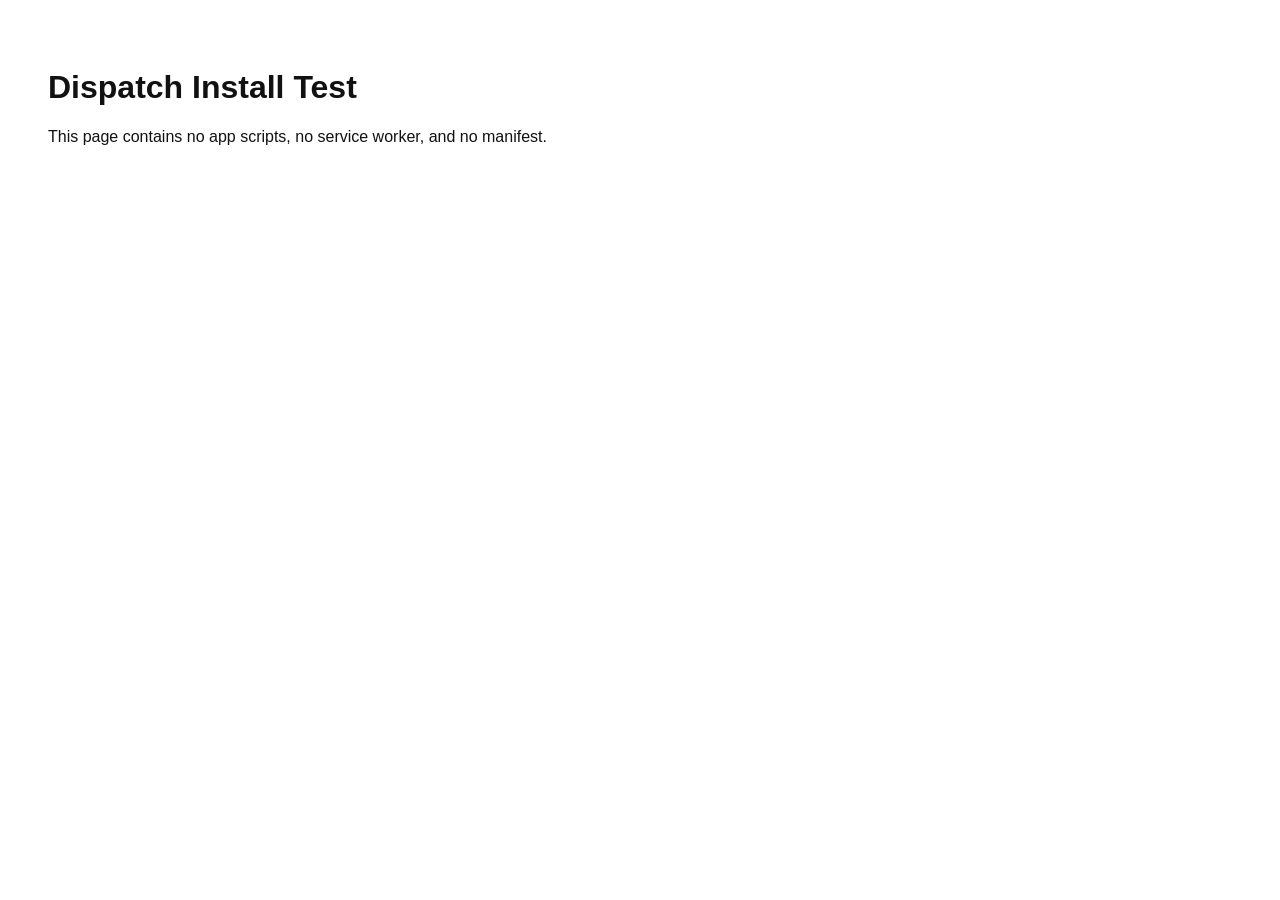
<file: install-test.html>
<!doctype html>
<html lang="en">
<head>
  <meta charset="UTF-8" />
  <meta name="viewport" content="width=device-width, initial-scale=1.0" />
  <title>Dispatch Test</title>
  <meta name="apple-mobile-web-app-capable" content="yes" />
  <meta name="apple-mobile-web-app-title" content="Dispatch Test" />
  <link rel="apple-touch-icon" href="/apple-touch-icon.png?v=4" />
</head>
<body style="font-family:-apple-system,BlinkMacSystemFont,sans-serif;padding:40px;background:#fff;color:#111">
  <h1>Dispatch Install Test</h1>
  <p>This page contains no app scripts, no service worker, and no manifest.</p>
</body>
</html>
</file>
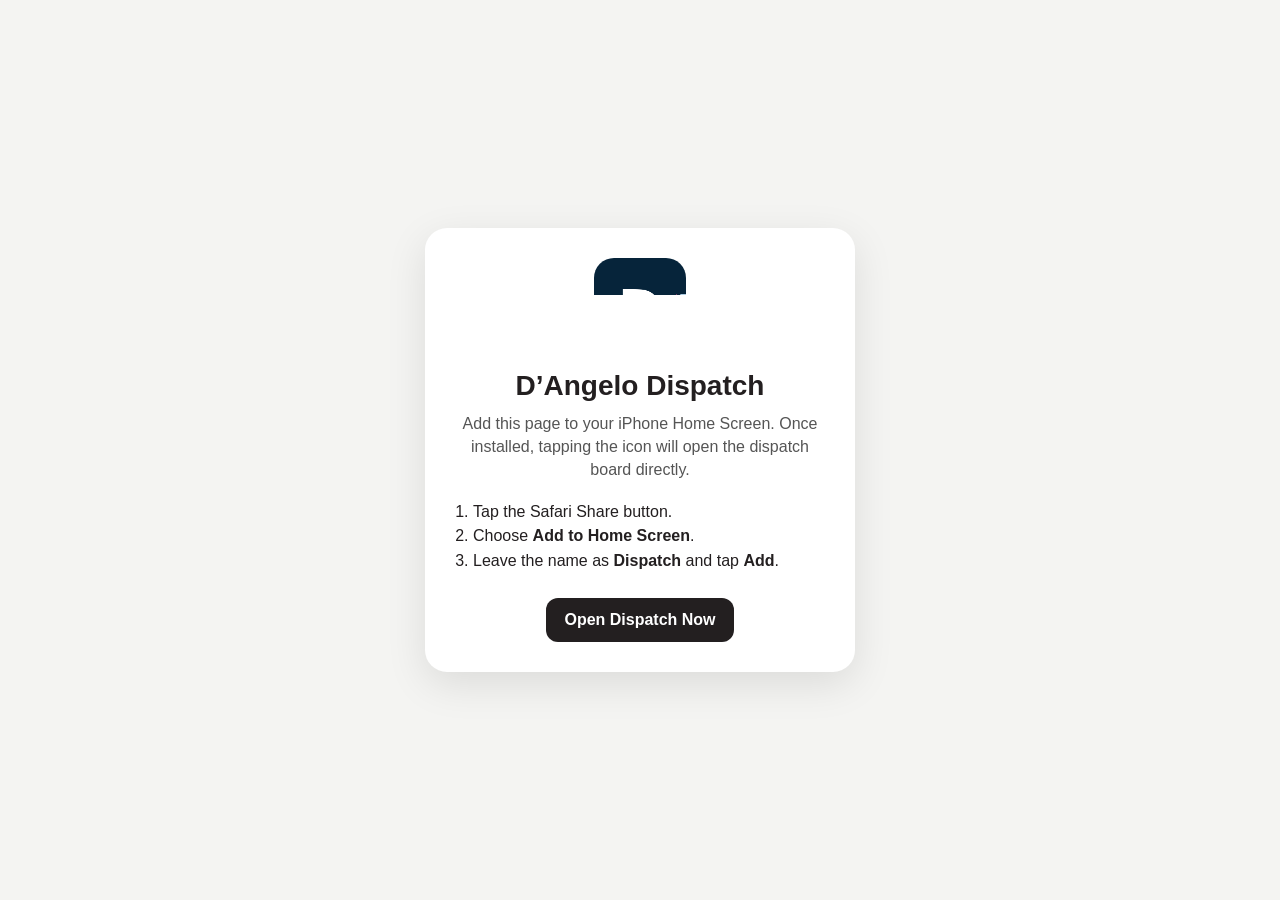
<file: iphone-launcher.html>
<!doctype html>
<html lang="en">
<head>
  <meta charset="UTF-8" />
  <meta name="viewport" content="width=device-width, initial-scale=1.0, viewport-fit=cover" />
  <meta name="theme-color" content="#231f20" />
  <meta name="apple-mobile-web-app-capable" content="yes" />
  <meta name="apple-mobile-web-app-status-bar-style" content="default" />
  <meta name="apple-mobile-web-app-title" content="Dispatch" />
  <meta name="application-name" content="D’Angelo Dispatch" />
  <title>Dispatch</title>
  <link rel="apple-touch-icon" sizes="180x180" href="/apple-touch-icon.png?v=5" />
  <link rel="icon" type="image/png" sizes="192x192" href="/icon-192.png?v=5" />
  <style>
    :root { color-scheme: light; }
    * { box-sizing: border-box; }
    html, body { margin: 0; min-height: 100%; }
    body {
      min-height: 100vh;
      display: grid;
      place-items: center;
      padding: 28px;
      font-family: -apple-system, BlinkMacSystemFont, "Segoe UI", sans-serif;
      background: #f4f4f2;
      color: #231f20;
    }
    main {
      width: min(100%, 430px);
      background: #fff;
      border-radius: 22px;
      padding: 30px 24px;
      text-align: center;
      box-shadow: 0 12px 40px rgba(0,0,0,.10);
    }
    img {
      width: 92px;
      height: 92px;
      border-radius: 20px;
      margin-bottom: 16px;
    }
    h1 { margin: 0 0 10px; font-size: 28px; }
    p { margin: 0 0 18px; line-height: 1.45; color: #555; }
    ol {
      margin: 0 0 24px;
      padding-left: 24px;
      text-align: left;
      line-height: 1.55;
    }
    a {
      display: inline-block;
      padding: 13px 18px;
      border-radius: 12px;
      background: #231f20;
      color: #fff;
      text-decoration: none;
      font-weight: 700;
    }
  </style>
</head>
<body>
  <main>
    <img src="/apple-touch-icon.png?v=5" alt="D’Angelo Dispatch icon" />
    <h1>D’Angelo Dispatch</h1>
    <p>Add this page to your iPhone Home Screen. Once installed, tapping the icon will open the dispatch board directly.</p>
    <ol>
      <li>Tap the Safari Share button.</li>
      <li>Choose <strong>Add to Home Screen</strong>.</li>
      <li>Leave the name as <strong>Dispatch</strong> and tap <strong>Add</strong>.</li>
    </ol>
    <a href="/">Open Dispatch Now</a>
  </main>
  <script>
    const isStandalone = window.navigator.standalone === true || window.matchMedia('(display-mode: standalone)').matches;
    if (isStandalone) {
      window.location.replace('/');
    }
  </script>
</body>
</html>
</file>
